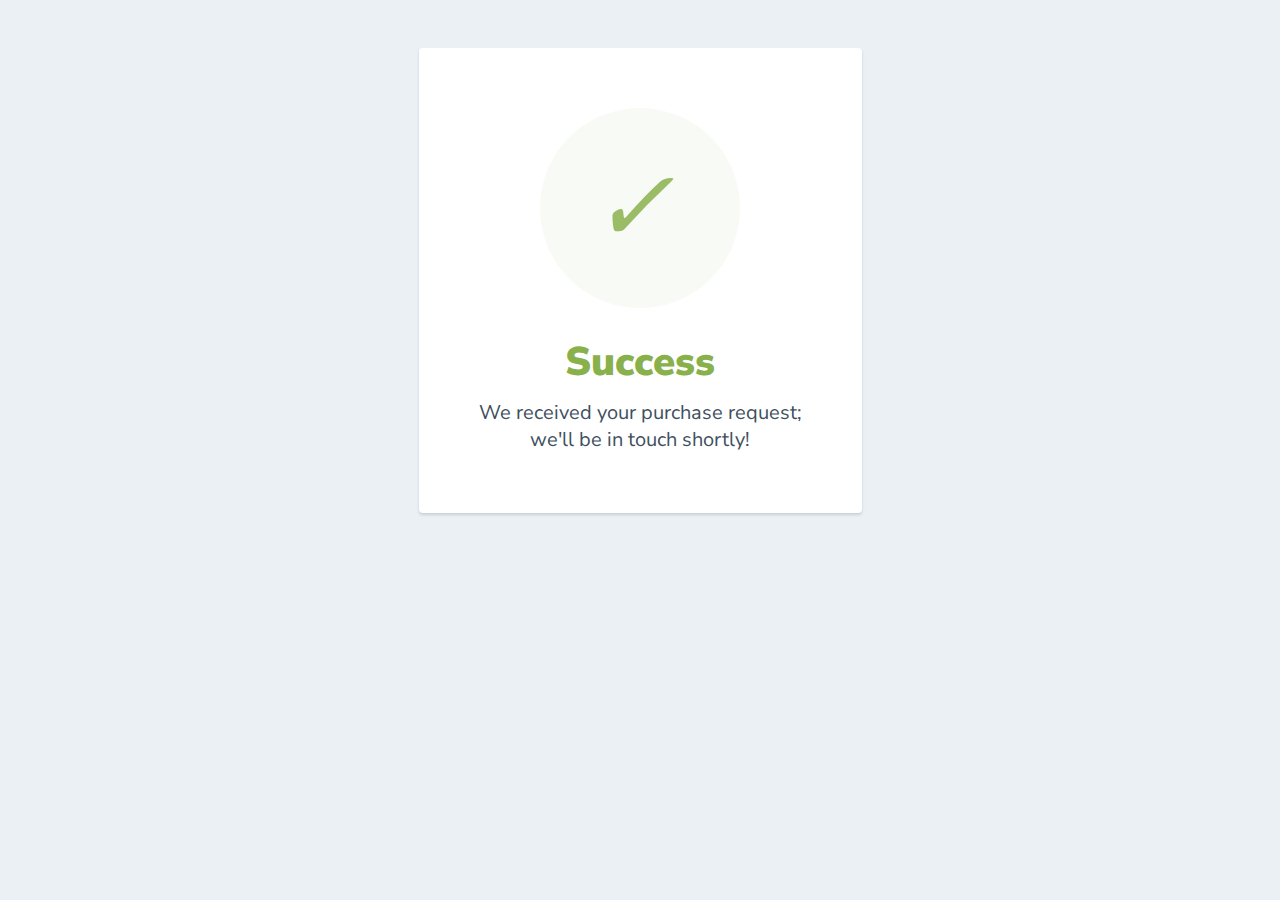
<file: templates/success.html>
<html>
  <head>
    <link href="https://fonts.googleapis.com/css?family=Nunito+Sans:400,400i,700,900&display=swap" rel="stylesheet">
  </head>
    <style>
      body {
        text-align: center;
        padding: 40px 0;
        background: #EBF0F5;
      }
        h1 {
          color: #88B04B;
          font-family: "Nunito Sans", "Helvetica Neue", sans-serif;
          font-weight: 900;
          font-size: 40px;
          margin-bottom: 10px;
        }
        p {
          color: #404F5E;
          font-family: "Nunito Sans", "Helvetica Neue", sans-serif;
          font-size:20px;
          margin: 0;
        }
      i {
        color: #9ABC66;
        font-size: 100px;
        line-height: 200px;
        margin-left:-15px;
      }
      .card {
        background: white;
        padding: 60px;
        border-radius: 4px;
        box-shadow: 0 2px 3px #C8D0D8;
        display: inline-block;
        margin: 0 auto;
      }
    </style>
    <body>
      <div class="card">
      <div style="border-radius:200px; height:200px; width:200px; background: #F8FAF5; margin:0 auto;">
        <i class="checkmark">✓</i>
      </div>
        <h1>Success</h1> 
        <p>We received your purchase request;<br/> we'll be in touch shortly!</p>
      </div>
    </body>
</html>
</file>
